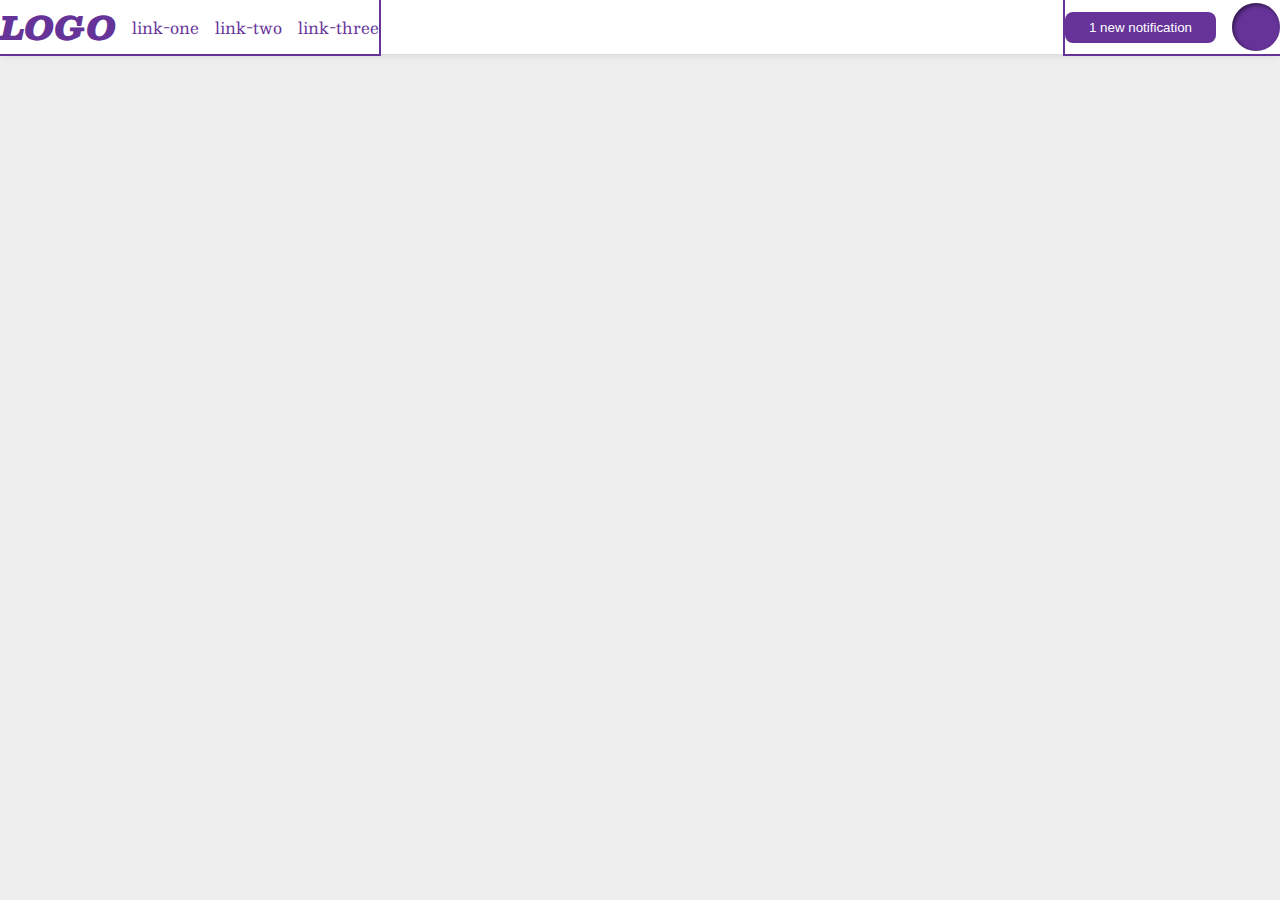
<file: flex/03-flex-header-2/index.html>
<!DOCTYPE html>
<html lang="en">
  <head>
    <meta charset="UTF-8">
    <meta http-equiv="X-UA-Compatible" content="IE=edge">
    <meta name="viewport" content="width=device-width, initial-scale=1.0">
    <title>Flex Header 2</title>
    <link rel="stylesheet" href="style.css">
  </head>
  <body>
    <div class="header">
      <div class="left"> 
      <div class="logo">
        LOGO
      </div>
      <ul class="links">
        <li><a href="https://google.com">link-one</a></li>
        <li><a href="https://google.com">link-two</a></li>
        <li><a href="https://google.com">link-three</a></li>
      </ul>
      </div>
      <div class="right">
      <button class="notifications">
        1 new notification
      </button>
      <div class="profile-image"></div>
    </div>
    </div>
  </body>
</html>
</file>
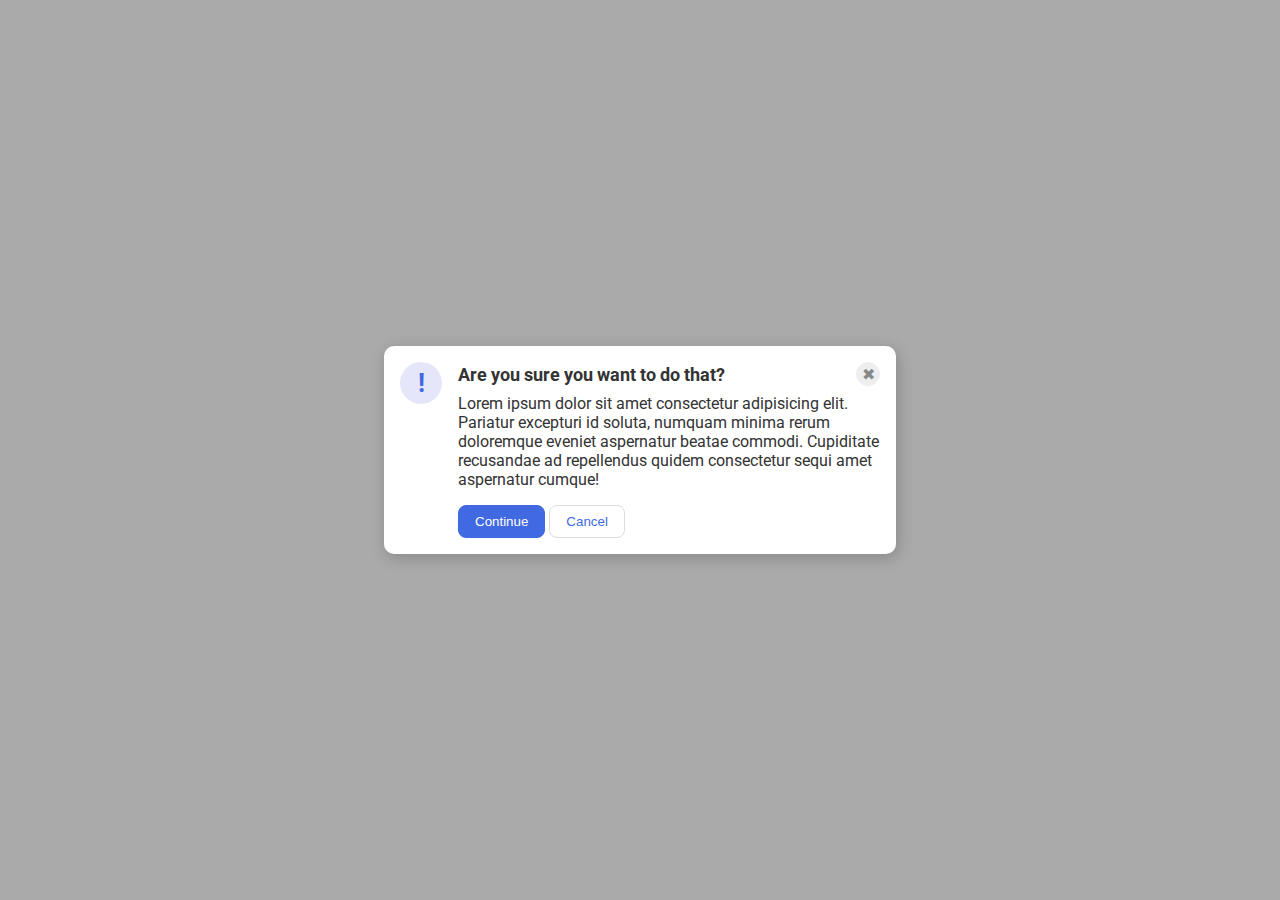
<file: flex/05-flex-modal/index.html>
<!DOCTYPE html>
<html lang="en">
  <head>
    <meta charset="UTF-8">
    <meta http-equiv="X-UA-Compatible" content="IE=edge">
    <meta name="viewport" content="width=device-width, initial-scale=1.0">
    <link rel="stylesheet" href="style.css">
    <title>Modal</title>
  </head>
  <body>
    <div class="modal">

      <div class="icon">!</div>

      <div class="container">
      <div class="header">Are you sure you want to do that?
        <button class="close-button">✖</button>
      </div>
      <div class="text">Lorem ipsum dolor sit amet consectetur adipisicing elit. Pariatur excepturi id soluta, numquam minima rerum doloremque eveniet aspernatur beatae commodi. Cupiditate recusandae ad repellendus quidem consectetur sequi amet aspernatur cumque!</div>
      <buttons>
      <button class="continue">Continue</button>
      <button class="cancel">Cancel</button>
      </div>

      

   
    </div>
  </body>
</html>
</file>
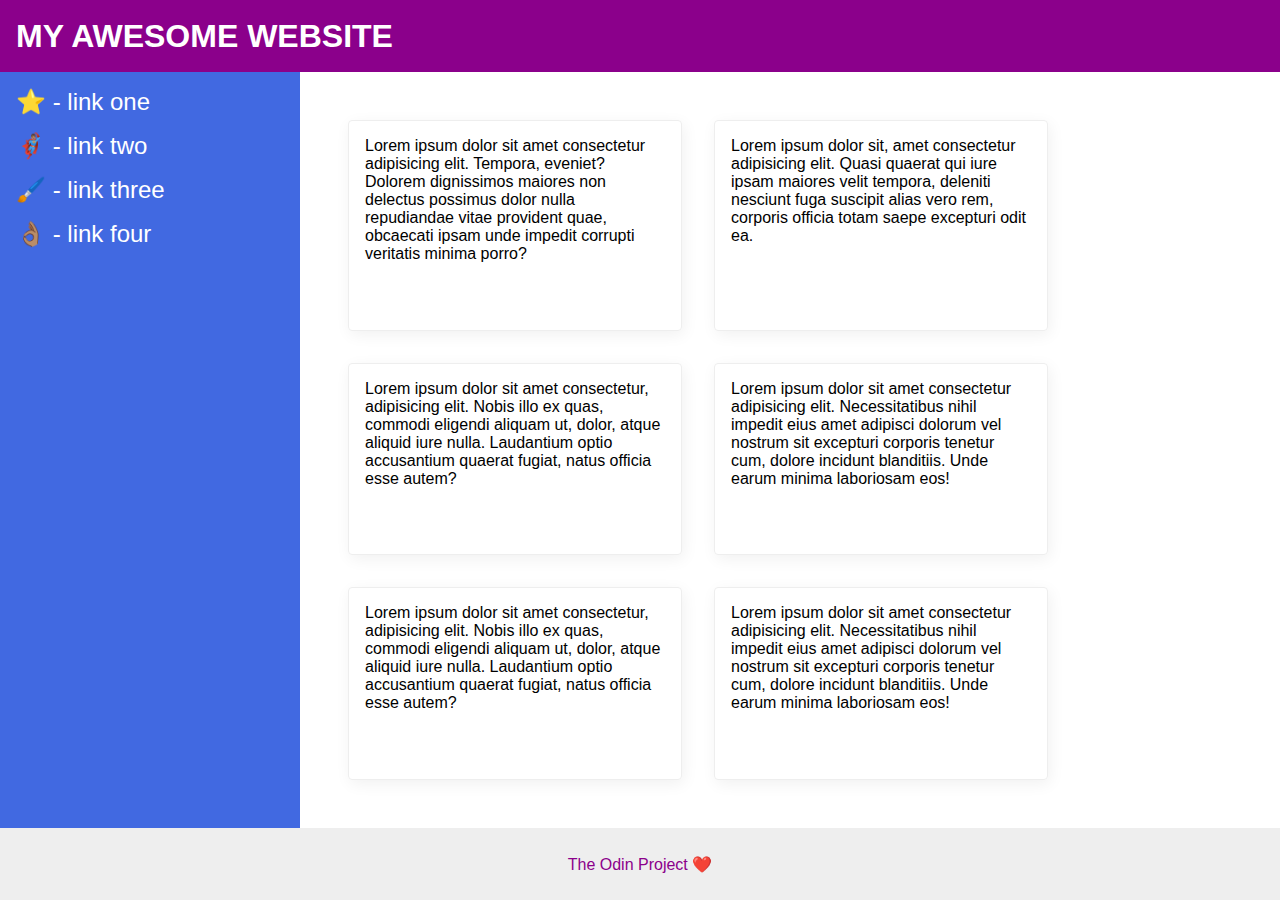
<file: flex/07-flex-layout-2/index.html>
<!DOCTYPE html>
<html lang="en">
  <head>
    <meta charset="UTF-8">
    <meta http-equiv="X-UA-Compatible" content="IE=edge">
    <meta name="viewport" content="width=device-width, initial-scale=1.0">
    <title>The Holy Grail</title>
    <link rel="stylesheet" href="style.css">
  </head>
  <body>
    <div class="header">
      MY AWESOME WEBSITE
    </div>
    <div class="body">
    <div class="sidebar">
      <ul>
        <li><a href="#">⭐ - link one</a></li>
        <li><a href="#">🦸🏽‍♂️ - link two</a></li>
        <li><a href="#">🖌️ - link three</a></li>
        <li><a href="#">👌🏽 - link four</a></li>
      </ul>
    </div>
<div class="container">
    <div class="card">Lorem ipsum dolor sit amet consectetur adipisicing elit. Tempora, eveniet? Dolorem dignissimos maiores non delectus possimus dolor nulla repudiandae vitae provident quae, obcaecati ipsam unde impedit corrupti veritatis minima porro?</div>
    <div class="card">Lorem ipsum dolor sit, amet consectetur adipisicing elit. Quasi quaerat qui iure ipsam maiores velit tempora, deleniti nesciunt fuga suscipit alias vero rem, corporis officia totam saepe excepturi odit ea.</div>
    <div class="card">Lorem ipsum dolor sit amet consectetur, adipisicing elit. Nobis illo ex quas, commodi eligendi aliquam ut, dolor, atque aliquid iure nulla. Laudantium optio accusantium quaerat fugiat, natus officia esse autem?</div>
    <div class="card">Lorem ipsum dolor sit amet consectetur adipisicing elit. Necessitatibus nihil impedit eius amet adipisci dolorum vel nostrum sit excepturi corporis tenetur cum, dolore incidunt blanditiis. Unde earum minima laboriosam eos!</div>
    <div class="card">Lorem ipsum dolor sit amet consectetur, adipisicing elit. Nobis illo ex quas, commodi eligendi aliquam ut, dolor, atque aliquid iure nulla. Laudantium optio accusantium quaerat fugiat, natus officia esse autem?</div>
    <div class="card">Lorem ipsum dolor sit amet consectetur adipisicing elit. Necessitatibus nihil impedit eius amet adipisci dolorum vel nostrum sit excepturi corporis tenetur cum, dolore incidunt blanditiis. Unde earum minima laboriosam eos!</div>
  </div>
    </div>
    <div class="footer">
      The Odin Project ❤️
    </div>
  </body>
</html>
</file>
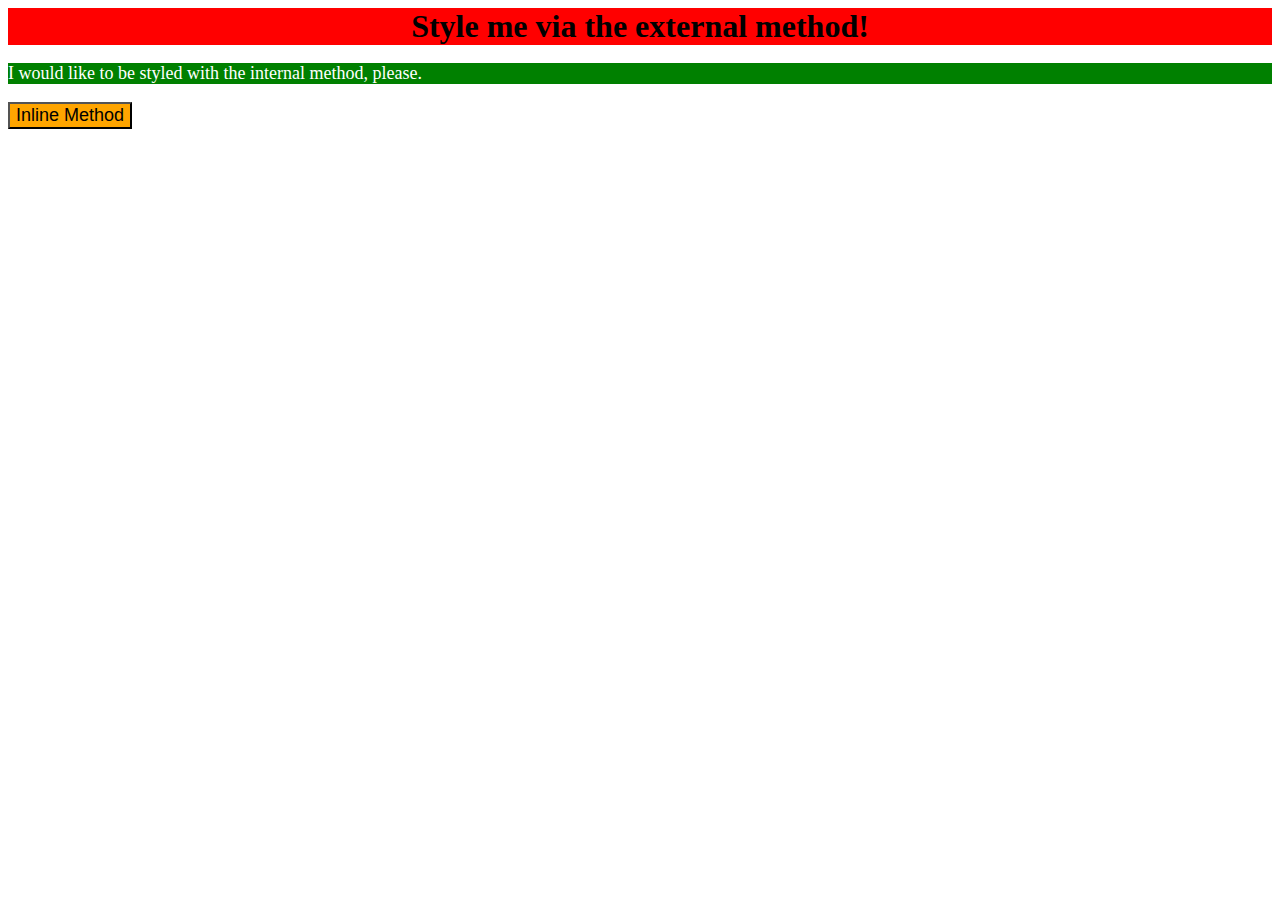
<file: foundations/01-css-methods/index.html>
<!DOCTYPE html>
<html lang="en">

<head>
  <meta charset="UTF-8">
  <meta http-equiv="X-UA-Compatible" content="IE=edge">
  <meta name="viewport" content="width=device-width, initial-scale=1.0">
  <link rel="stylesheet" href="styles.css">
  <title>Methods for Adding CSS</title>

  <style>
    p {
      color: white;
      font-size: 18px;
      background-color: green;
    }
  </style>

</head>

<body>
  <div>Style me via the external method!</div>
  <p> I would like to be styled with the internal method, please.</p>
  <button style="background-color: orange; font-size: 18px;">Inline Method</button>
</body>

</html>
</file>
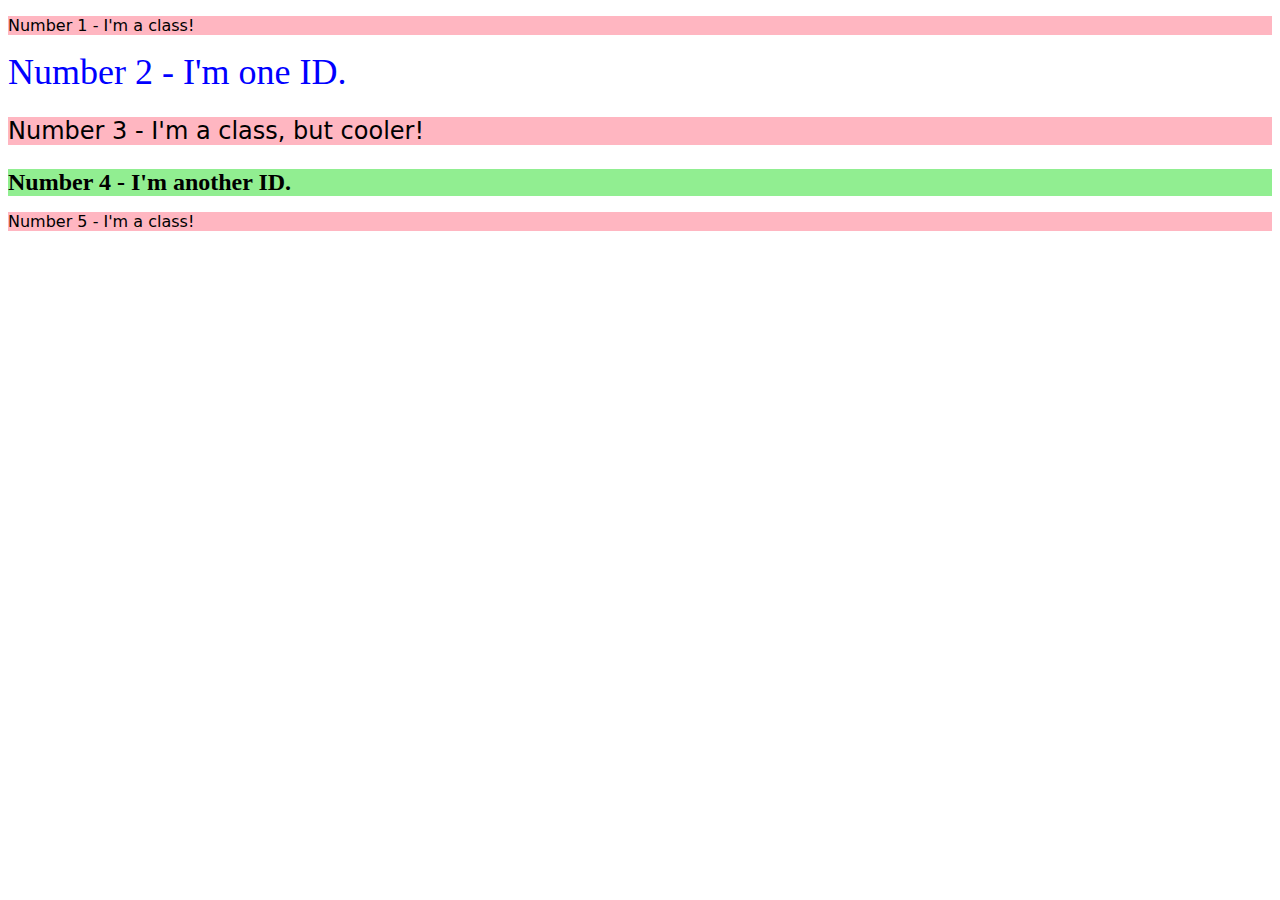
<file: foundations/02-class-id-selectors/index.html>
<!DOCTYPE html>
<html lang="en">
  <head>
    <meta charset="UTF-8">
    <meta http-equiv="X-UA-Compatible" content="IE=edge">
    <meta name="viewport" content="width=device-width, initial-scale=1.0">
    <title>Class and ID Selectors</title>
    <link rel="stylesheet" href="style.css">

  
  </head>
  <body>
    <p class="odd">Number 1 - I'm a class!</p>
    <div id="two">Number 2 - I'm one ID.</div>
    <p class="odd adjust-font-size">Number 3 - I'm a class, but cooler!</p>
    <div id="four" class="adjust-font-size">Number 4 - I'm another ID.</div>
    <p class="odd">Number 5 - I'm a class!</p>
  </body>
</html>
</file>
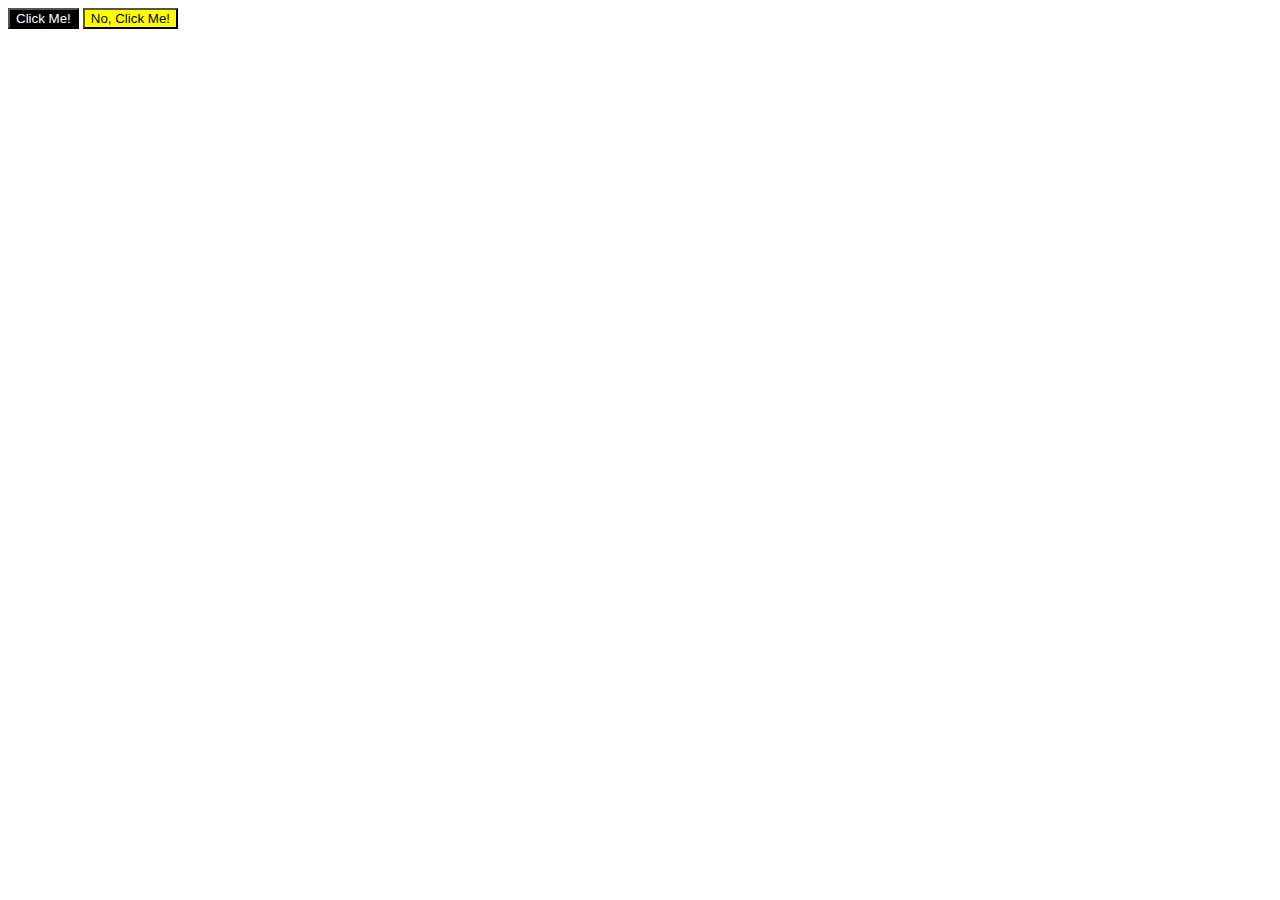
<file: foundations/03-grouping-selectors/index.html>
<!DOCTYPE html>
<html lang="en">
  <head>
    <meta charset="UTF-8">
    <meta http-equiv="X-UA-Compatible" content="IE=edge">
    <meta name="viewport" content="width=device-width, initial-scale=1.0">
    <title>Grouping Selectors</title>
    <link rel="stylesheet" href="style.css">
  </head>
  <body>
    <button class="click">Click Me!</button>
    <button class="no">No, Click Me!</button>
  </body>
</html>
</file>
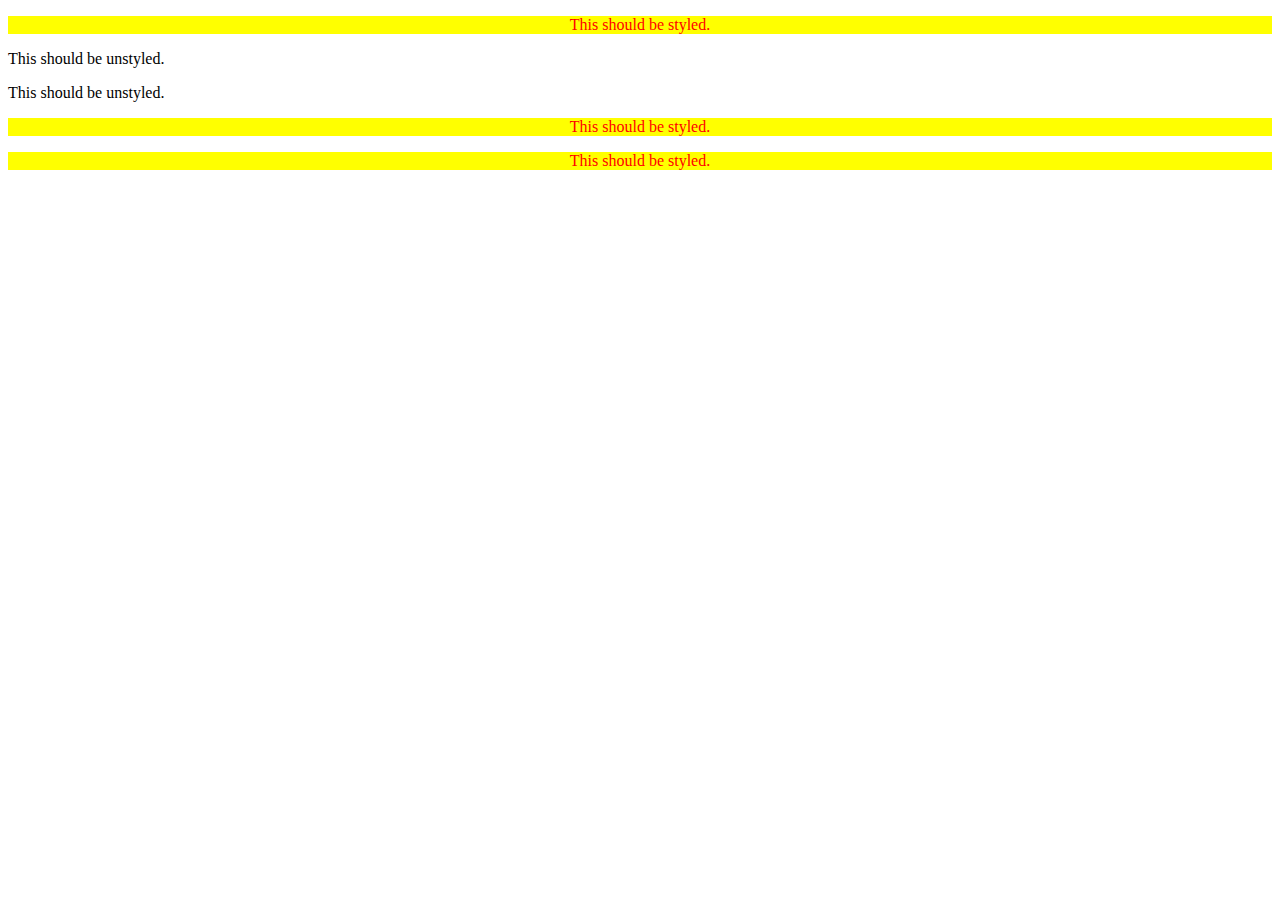
<file: foundations/05-descendant-combinator/index.html>
<!DOCTYPE html>
<html lang="en">
  <head>
    <meta charset="UTF-8">
    <meta http-equiv="X-UA-Compatible" content="IE=edge">
    <meta name="viewport" content="width=device-width, initial-scale=1.0">
    <title>Descendant Combinator</title>
    <link rel="stylesheet" href="style.css">
  </head>
  <body>

    <div class="container">
      <p class="text">This should be styled.</p>
    </div>

    <p class="text">This should be unstyled.</p>
    <p class="text">This should be unstyled.</p>
    
    <div class="container">
      <p class="text">This should be styled.</p>
      <p class="text">This should be styled.</p>
    </div>
  </body>
</html>
</file>
<file: flex/03-flex-header-2/style.css>
/* this is some magical font-importing.  
you'll learn about it later. */
@import url('https://fonts.googleapis.com/css2?family=Besley:ital,wght@0,400;1,900&display=swap');

body {
  margin: 0;
  background: #eee;
  font-family: Besley, serif;
  
}

.header {
  background: white;
  border-bottom: 1px solid #ddd;
  box-shadow: 0 0 8px rgba(0,0,0,.1);

  display: flex;
  justify-content: space-between;
  
  
}

.profile-image {
  background: rebeccapurple;
  box-shadow: inset 2px 2px 4px rgba(0,0,0,.5);
  border-radius: 50%;
  width: 48px;
  height: 48px;
}

.logo {
  color: rebeccapurple;
  font-size: 32px;
  font-weight: 900;
  font-style: italic;
}

button {
  border: none;
  border-radius: 8px;
  background: rebeccapurple;
  color: white;
  padding: 8px 24px;
}

a {
  /* this removes the line under our links */
  text-decoration: none;
  color: rebeccapurple;
  
}


ul {
  list-style-type: none;
  display: flex;
  margin: 0;
  padding: 0;
  gap: 16px;
  
}

.left, .right {
  outline: 2px solid rebeccapurple;
  display: flex;
  align-items: center;
  gap: 16px;
}
</file>
<file: flex/05-flex-modal/style.css>
@import url('https://fonts.googleapis.com/css2?family=Roboto:wght@400;700&display=swap');

html, body {
  height: 100%;
}

body {
  font-family: Roboto, sans-serif;
  margin: 0;
  background: #aaa;
  color: #333;
  /* I'll give you this one for free lol */
  display: flex;
  align-items: center;
  justify-content: center;
}

.modal {
  background: white;
  width: 480px;
  border-radius: 10px;
  box-shadow: 2px 4px 16px rgba(0,0,0,.2);
}

.icon {
  color: royalblue;
  font-size: 26px;
  font-weight: 700;
  background: lavender;
  width: 42px;
  height: 42px;
  border-radius: 50%;
  display: flex;
  align-items: center;
  justify-content: center;
  
}

.close-button {
  background: #eee;
  border-radius: 50%;
  color: #888;
  font-weight: 400;
  font-size: 16px;
  height: 24px;
  width: 24px;
  display: flex;
  align-items: center;
  justify-content: center;
  border: 1px solid #eee;
  padding: 0;
}

button {
  cursor: pointer;
  padding: 8px 16px;
  border-radius: 8px;
}

button.continue {
  background: royalblue;
  border: 1px solid royalblue;
  color: white;
}

button.cancel {
  background: white;
  border: 1px solid #ddd;
  color: royalblue;
}

/* SOLUTION */



.modal {
  display: flex;
  gap: 16px;
  padding: 16px;
}

.icon {
  flex-shrink: 0;
}

.header {
  display: flex;
  align-items: center;
  justify-content: space-between;
  font-size: 18px;
  font-weight: 700;
  margin-bottom: 8px;
}

.text {
  margin-bottom: 16px;
}
</file>
<file: flex/07-flex-layout-2/style.css>
body {
  font-family: -apple-system, BlinkMacSystemFont, 'Segoe UI', Roboto, Oxygen, Ubuntu, Cantarell, 'Open Sans', 'Helvetica Neue', sans-serif;
  margin: 0;
  min-height: 100vh;
}

.header {
  height: 72px;
  background: darkmagenta;
  color: white;
}

.footer {
  height: 72px;
  background: #eee;
  color: darkmagenta;
}

.sidebar {
  width: 300px;
  background: royalblue;
  box-sizing: border-box;
}

.card {
  border: 1px solid #eee;
  box-shadow: 2px 4px 16px rgba(0,0,0,.06);
  border-radius: 4px;
}

body {
  display: flex;
  flex-direction: column;
}

.header {
  display: flex;
  font-size: 32px;
  align-items: center;
  padding:  0 16px;
  font-weight: 900;
}

.body {
  flex: 1;
  display: flex;
}

.sidebar {
  flex-shrink: 0;
  padding: 16px;
}

ul {
  list-style-type: none;
  margin: 0;
  padding: 0;
}

li {
  margin-bottom: 16px;
}

a{
  color: white;
  text-decoration: none;
  font-size: 24px;
}


.container {
  display: flex;
  gap: 32px;
  padding: 48px;
  flex-wrap: wrap;
}

.card {
  padding: 16px;
  width: 300px;
}


.footer {
  display: flex;
  justify-content: center;
  align-items: center;
}
</file>
<file: foundations/01-css-methods/styles.css>
div {
    background-color: red;
    font-size: 32px;
    font-weight: 700;
    text-align: center;
}
</file>
<file: foundations/02-class-id-selectors/style.css>
.odd{
    background-color: lightpink;
    font-family:    Verdana, "DejaVu Sans", sans-serif
}

#two {
    color: blue;
    font-size: 36px;
}
#four {
    background-color: hsl(120, 73%, 75%);
font-weight: bold;
}

.adjust-font-size {
font-size: 24px;
}
</file>
<file: foundations/03-grouping-selectors/style.css>
.click {
background-color: black;
color: white;
}

.no {
background-color: yellow;
color: black;
}

.click
.no {
font-size: 28 px;
font-family: Helvetica, "Times New Roman" ,sans-serif
}
</file>
<file: foundations/05-descendant-combinator/style.css>
div p {
    background-color: yellow;
    color: red;
    size: 20px;
    text-align: center;
}
</file>
